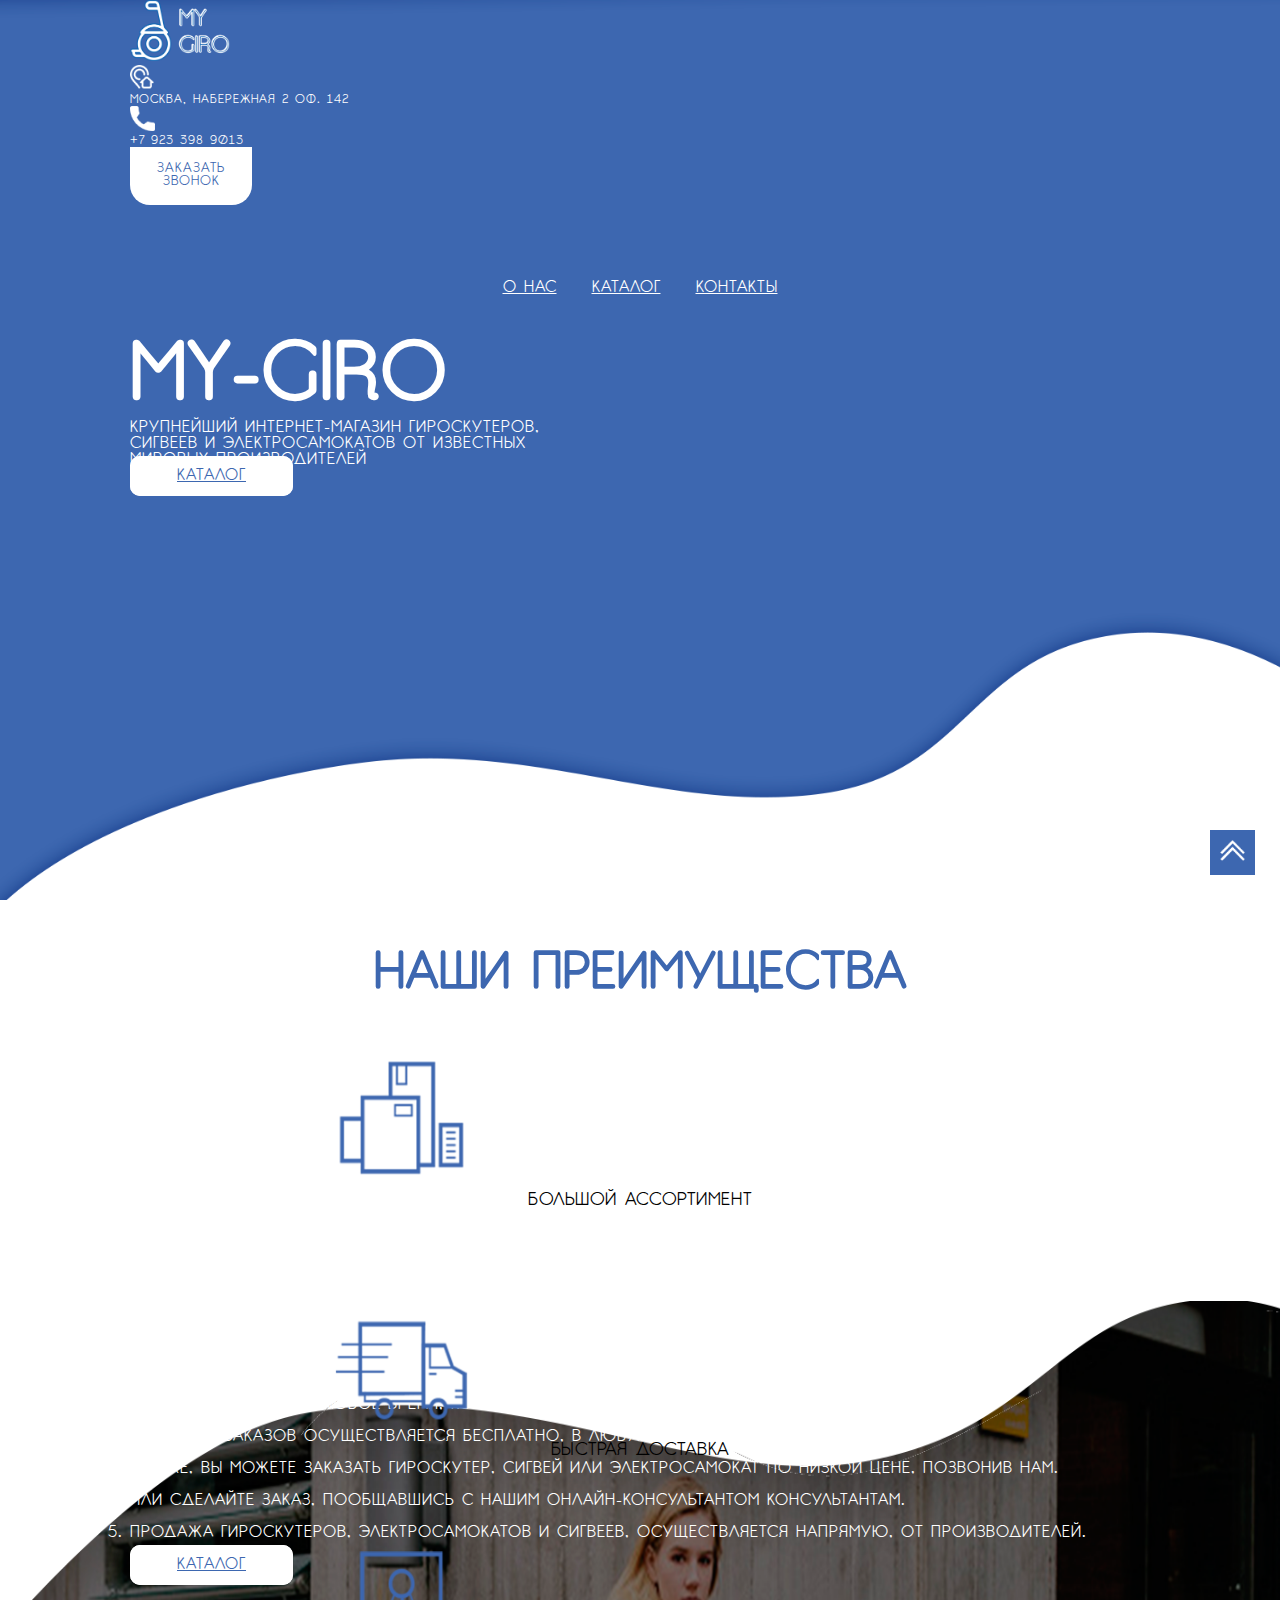
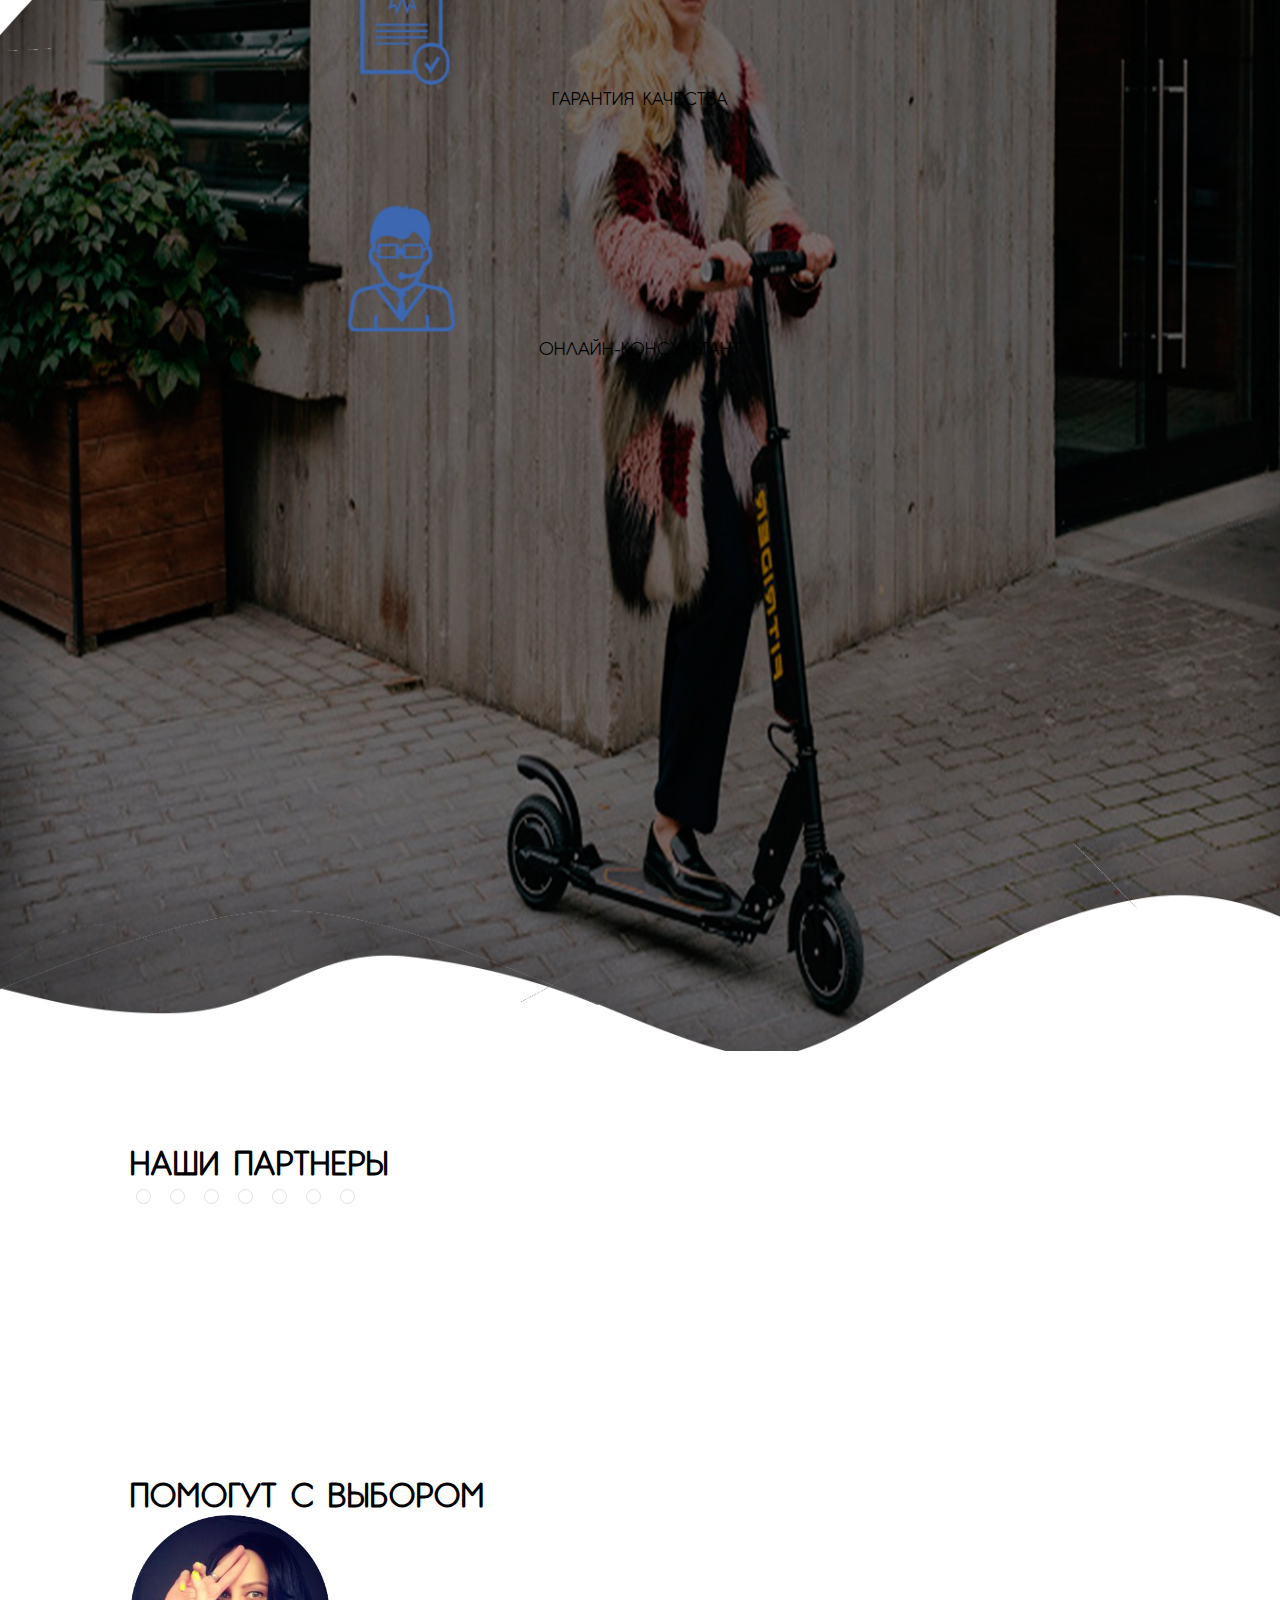
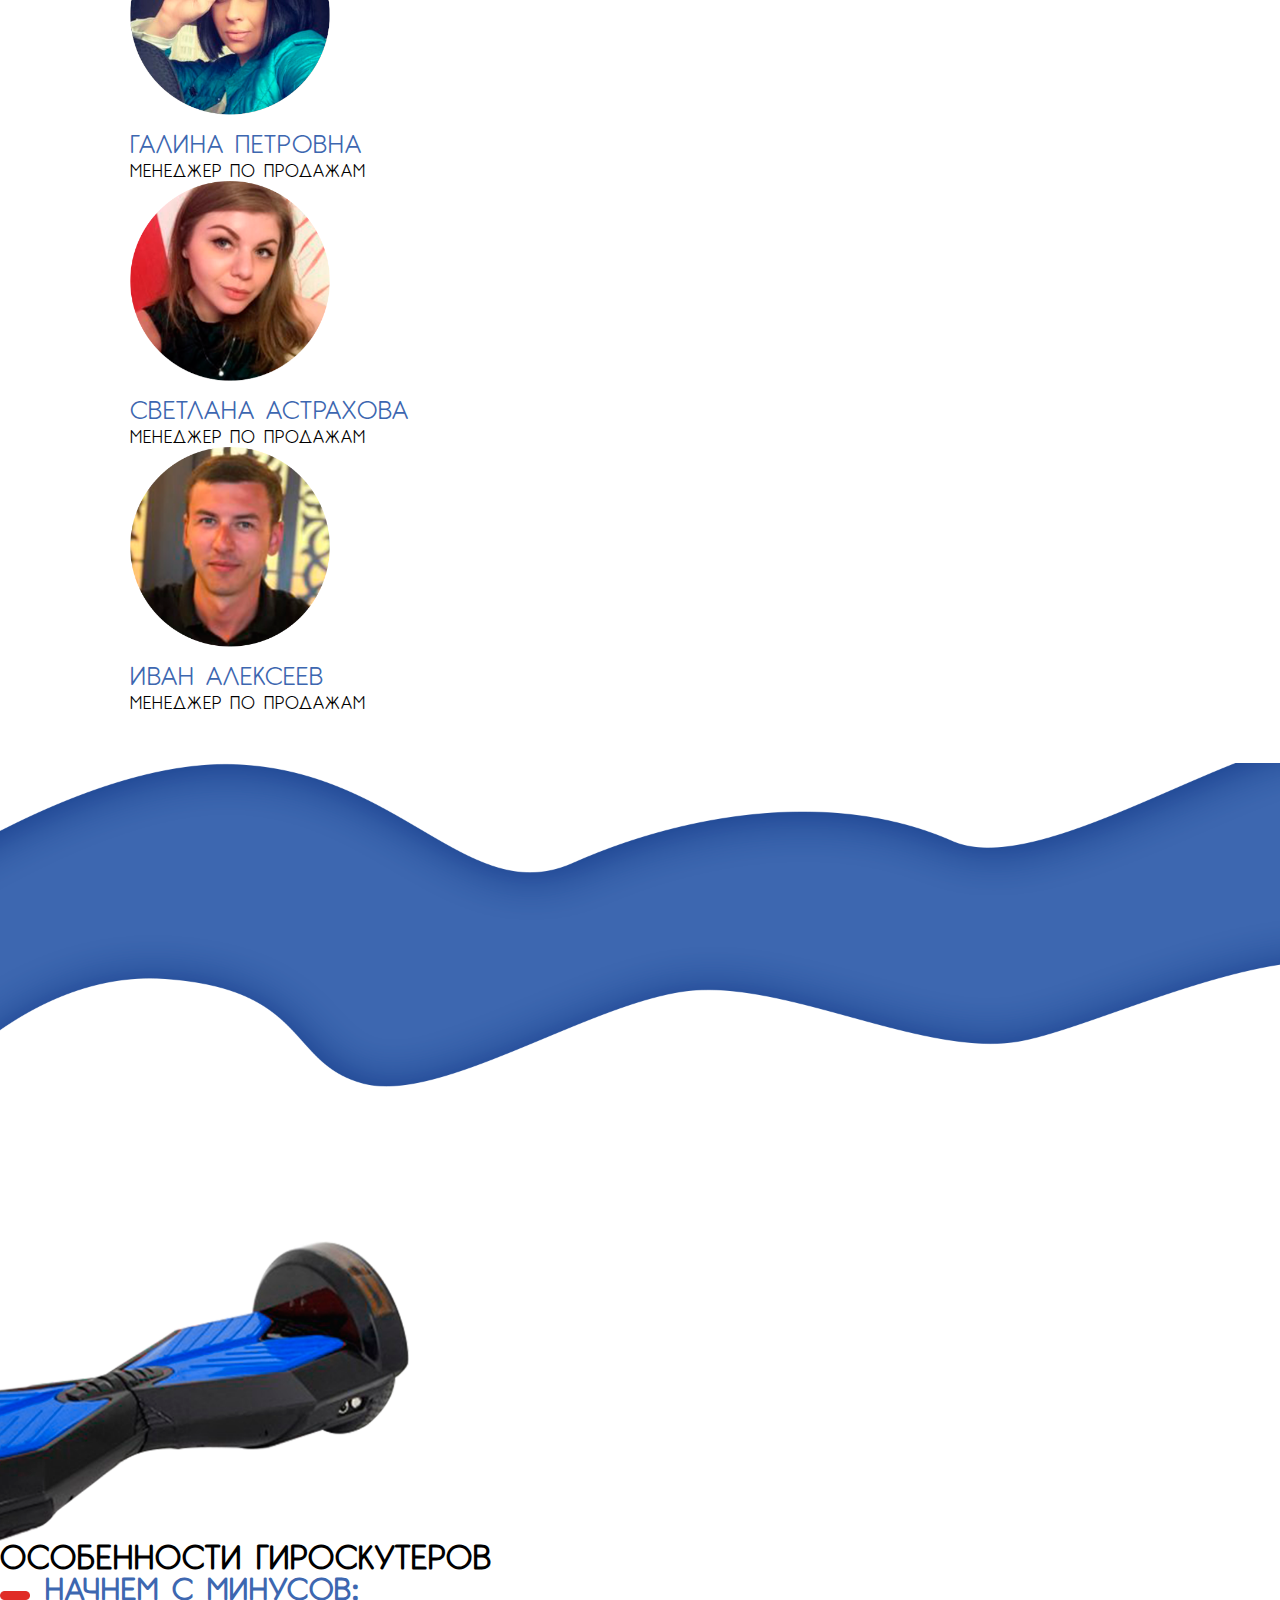
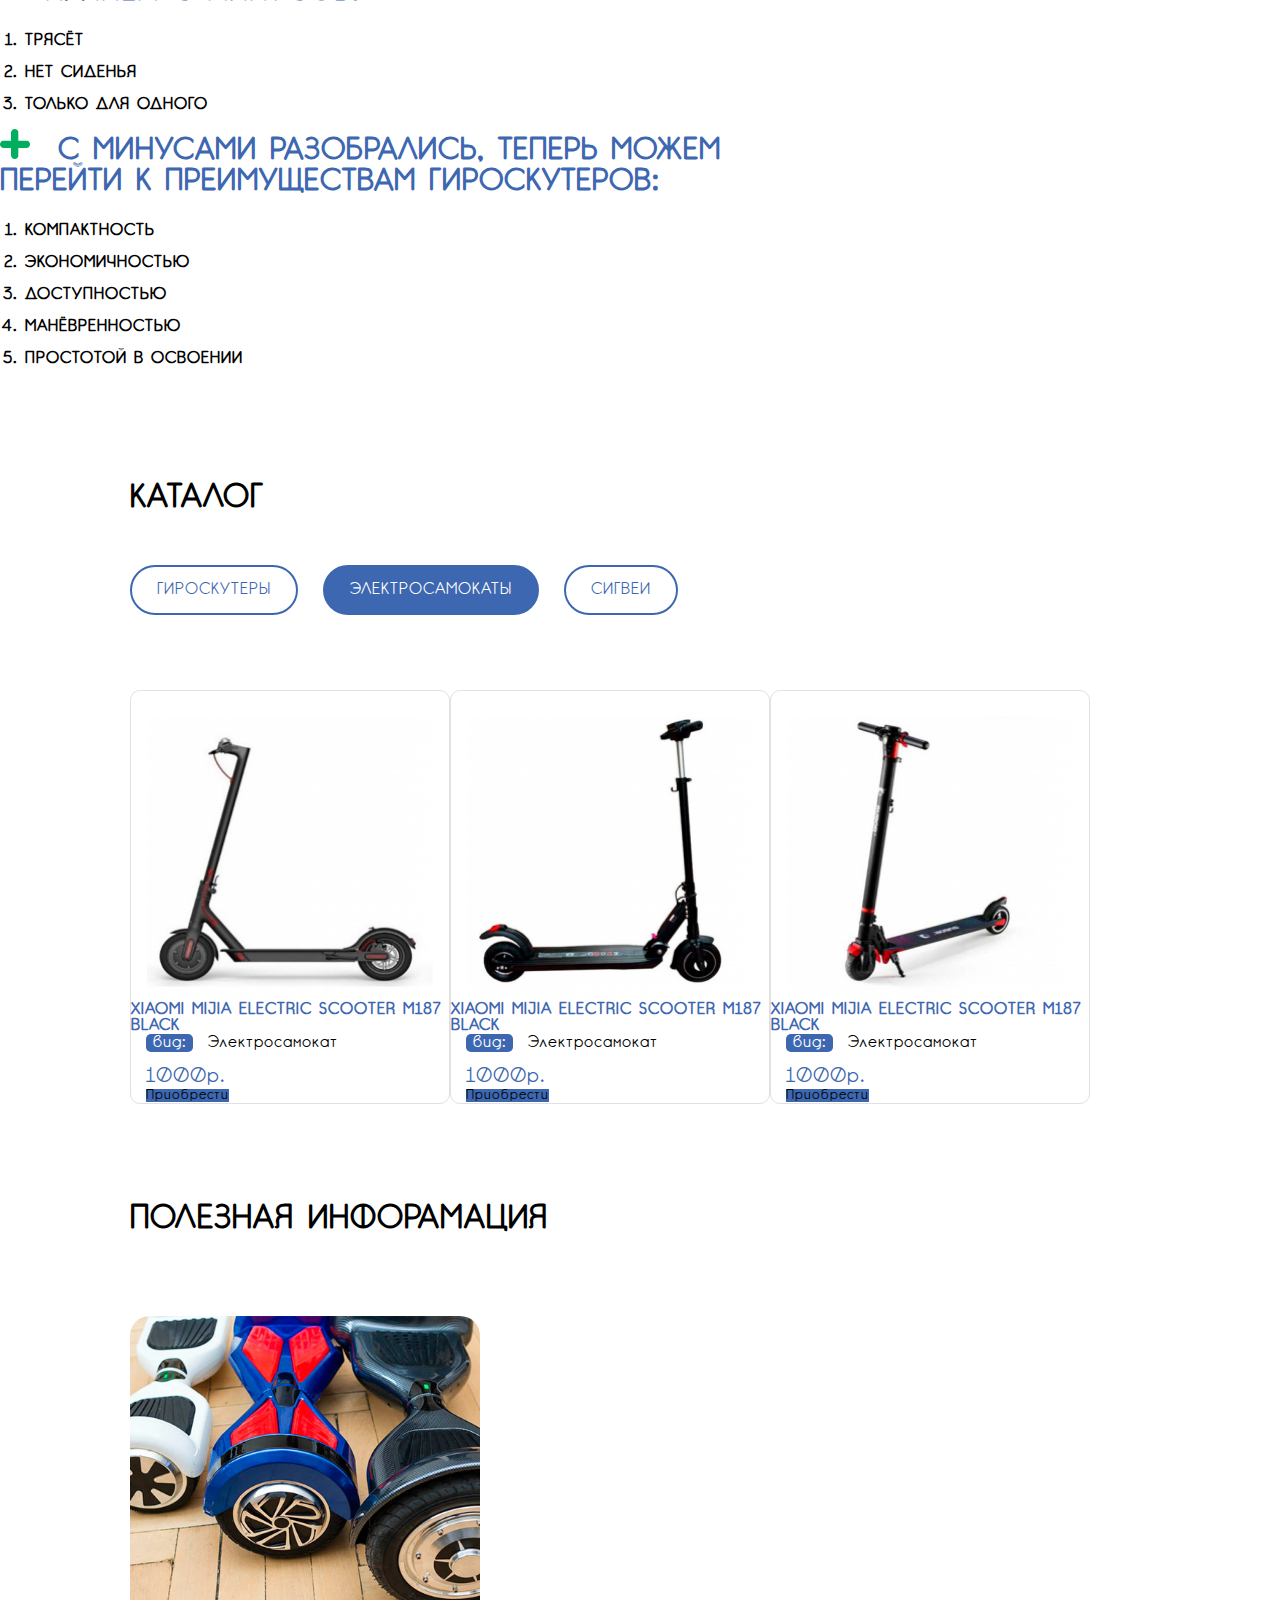
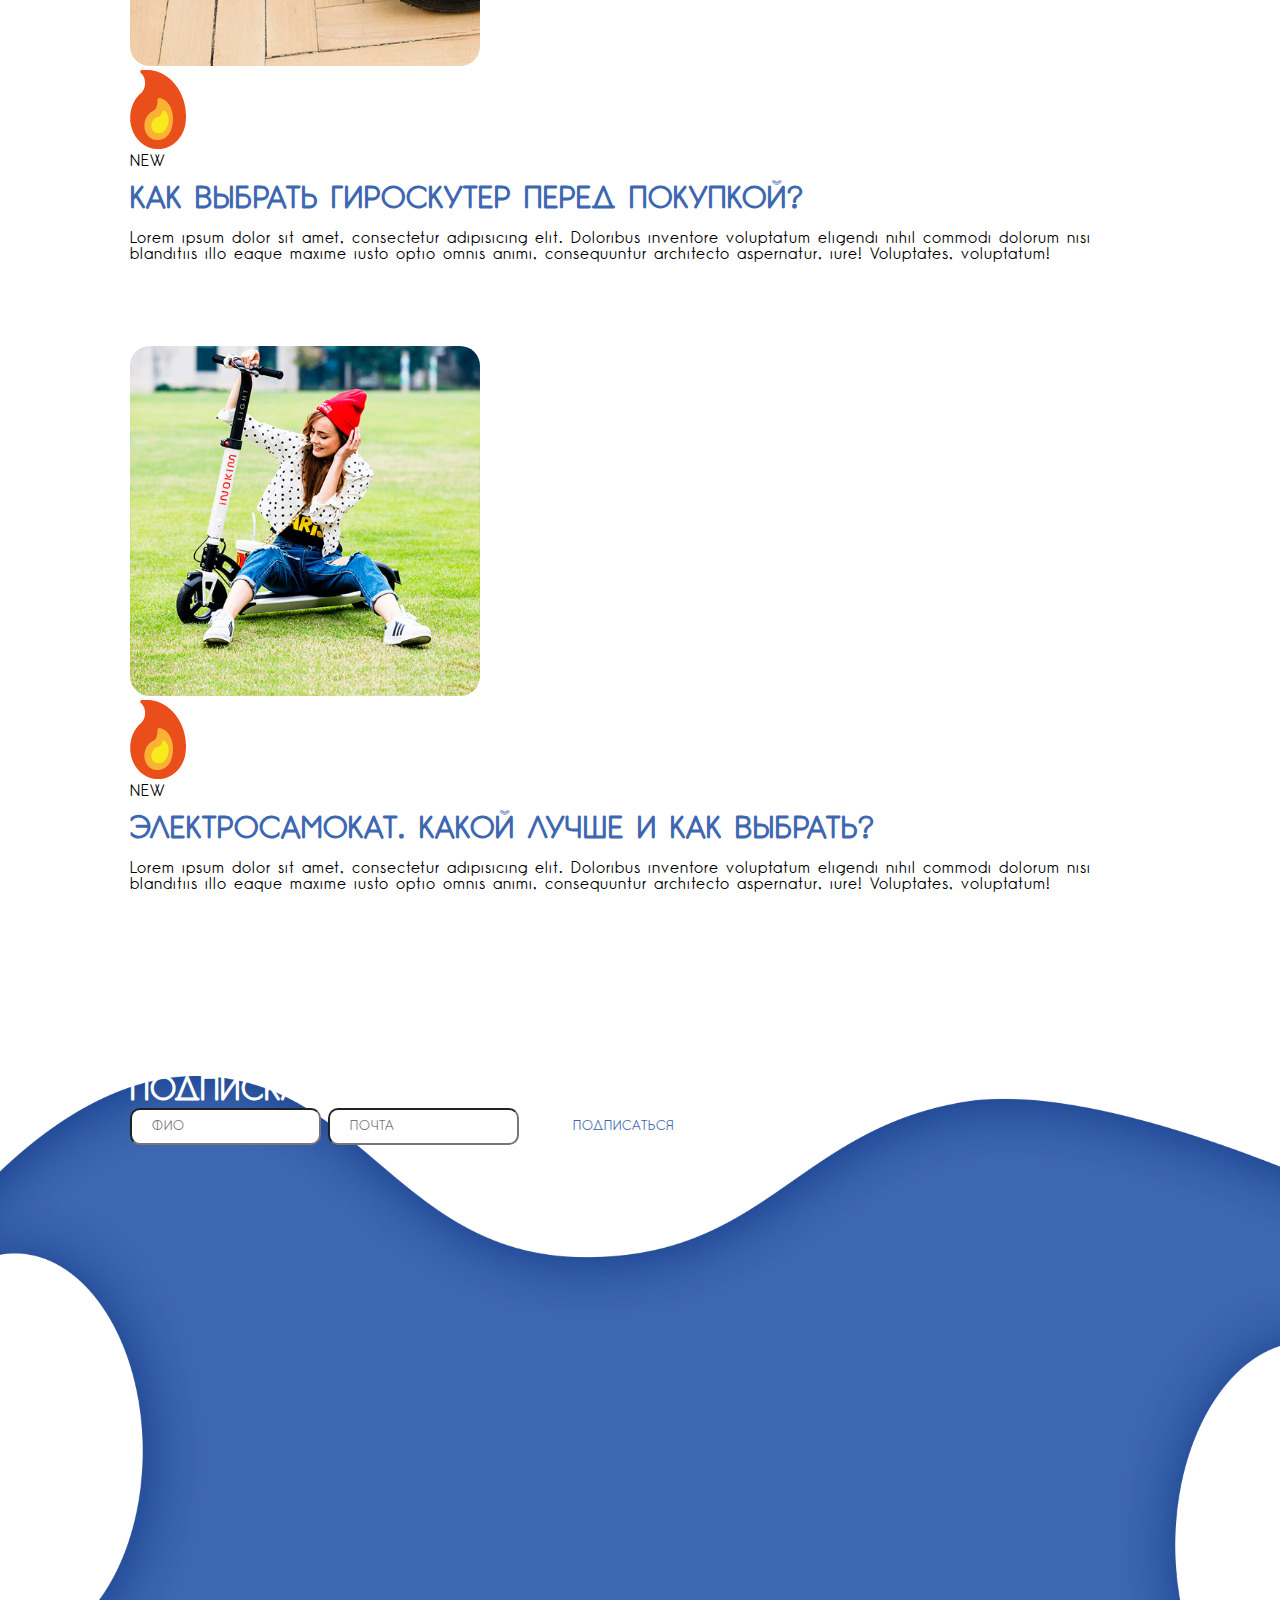
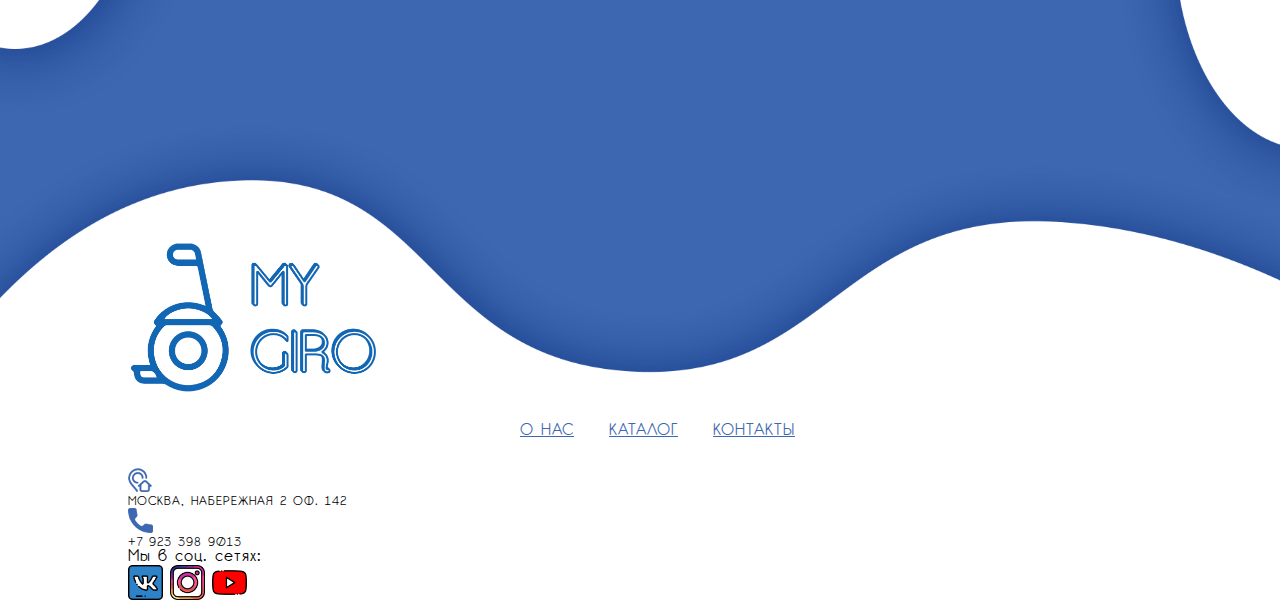
<file: MyGiro/assets/index.html>
<!DOCTYPE html> 
<html lang = "rus">
<head>
  <meta charset="UTF-8">
  <meta name  = "viewport" content="width=device-width, initial-scale=1.0">
  <meta http-equiv = "X-UA-Compatible" content="ie=edge">
  <link href="https://cdn.jsdelivr.net/npm/bootstrap@5.0.2/dist/css/bootstrap.min.css" rel="stylesheet" integrity="sha384-EVSTQN3/azprG1Anm3QDgpJLIm9Nao0Yz1ztcQTwFspd3yD65VohhpuuCOmLASjC" crossorigin="anonymous">

  <link rel="stylesheet" href="../assets/css/stylee.css">
  <title>My Giro</title>

 
</head>
<body>
  <section class="panel" id="first-page">
    <header class="d-flex justify-content-between align-items-end container">
    <div class="logo"><img src="../assets/img/logo-white.png" alt="logo"></div>  
    <div class="contact">
    <div class="item d-flex justify-content-center align-items-center mb-2">
    <img src="../assets/img/address.png" alt="address">
    <p class="text-upper">москва, набережная 2 оф. 142</p>
    </div>
    <div class="item d-flex justify-content-center align-items-center">
    <img src="../assets/img/phone.png" alt="phone">
    <p class="text-upper">+7 923 398 9013</p>
    </div>
    </div>
    <button class="btn btn-order text-upper">Заказать<br>звонок</button>
    </header>
    <div class="container d-flex flex-column align-items-center justify-content-center content" style="margin-top: 75px;">
    <ul class="nav">
    <li class="text-upper"><a href="#advantages">О нас</a></li>
    <li class="text-upper"><a href="#catalog">Каталог</a></li>
    <li class="text-upper"><a href="#sub">Контакты</a></li>
    </ul>
    <h1 class="site-name text-upper" style="margin-top: 40px;">my-giro</h1>
    <p class="text-upper text-center mt-3">Крупнейший интернет-магазин гироскутеров,<br> сигвеев и электросамокатов
    от известных<br> мировых производителей</p>
    <a class="btn btn-white-big text-upper" style="margin-top: 50px" href="#catalog">каталог</a>
    </div>
    </section> 
    <section class="panel" id="advantages">
<h1 class = "selection-title text-upper">Наши преимущества</h1>
<div class = "container content d-flex justify-content-center align-items-center mt5">
  <div class=" content w-75 d-flex justify-content-around align-items-center" style="height: 250px;" id=""advantages>
  <div class = "item">
    <img src = "../assets/img/advantages/1.png" alt="advantages">
    <p>
      БОЛЬШОЙ АССОРТИМЕНТ
    </p>
  </div>
  <div class="item">
    <img src="../assets/img/advantages/4.png" alt="advantages">
    <p>БЫСТРАЯ ДОСТАВКА</p>
  </div>
  <div class="item">
    <img src="../assets/img/advantages/3.png" alt="advantages">
    <p>ГАРАНТИЯ КАЧЕСТВА</p>
  </div>
  <div class="item">
    <img src="../assets/img/advantages/2.png" alt="advantages">
    <p>ОНЛАЙН-КОНСУЛЬТАНТ</p>
  </div>
  </div>
</div>
    </section>
    <section class="panel" id="about-us">
      <div class="container d-flex h-100 flex-column align-items-center justify-content-center">
      <h1 class="section-title text-upper" style="color: #fff;">о нас</h1>
      <p class="text-upper text-center mt-5">В нашем интернет-магазине представлен большой выбор гироскутеров, сигвеев <br>
      и электросамокатов от известных мировых производителей.<br>
      Все товары, представленные на нашем сайте, отобраны лучшими специалистами в этой области.</p>
      <ol class="text-upper mt-5">
      <li><p>Купить гироскутер, электросамокат или сигвей недорого, Вы можете в нашем
      <br>
      интернет-магазине в любое время, когда Вам удобно. </p></li><br>
      <li><p>Доставка	заказов	осуществляется	бесплатно,	в	любую	точку России.</p></li><br>
      <li><p>Так же, вы можете заказать гироскутер, сигвей или электросамокат по низкой цене, позвонив нам.</p></li><br>
      <li><p>Или	сделайте	заказ,	пообщавшись	с	нашим	онлайн-консультантом консультантам.</p></li><br>
      <li><p>Продажа гироскутеров, электросамокатов и сигвеев, осуществляется напрямую, от производителей. </p></li><br>
      </ol>
      <a class="btn btn-white-big text-upper" href="#catalog">Каталог</a>
      </div>
      </section>

      <section class="panel" id="partners">
        <h1 class="section-title text-upper">Наши партнеры</h1>
        <div class="container content d-flex flex-column align-items-center mt-5">
        <div class="content d-flex align-items-end justify-content-center" style="height: 250px; width: 500px;" id="brand-container">
        <input type="radio" name="brands-trigger" id="balance">
        <label for="balance" class="partners-label" id="balance-tab"></label>
        <div class="item" id="balance-container">
        <p class="text-upper">balance</p>
        </div>
        <input type="radio" name="brands-trigger" id="xiaomi" checked>
        <label for="xiaomi" class="partners-label" id="xiaomi-tab"></label>
        <div class="item" id="xiaomi-container">
        <p class="text-upper">xiaomi</p>
        </div>
        <input type="radio" name="brands-trigger" id="smart">
        <label for="smart" class="partners-label" id="smart-tab"></label>
        <div class="item" id="smart-container">
        <p class="text-upper">smart</p>
        </div>
        <input type="radio" name="brands-trigger" id="linbol">
        <label for="linbol" class="partners-label" id="linbol-tab"></label>
        <div class="item" id="linbol-container">
        <p class="text-upper">linbol</p>
        </div>
        <input type="radio" name="brands-trigger" id="kugoo">
        <label for="kugoo" class="partners-label" id="kugoo-tab"></label>
        <div class="item" id="kugoo-container">
        <p class="text-upper">kugoo</p>
        </div>
        <input type="radio" name="brands-trigger" id="subor">
        <label for="subor" class="partners-label" id="subor-tab"></label>
        <div class="item" id="subor-container">
        <p class="text-upper">subor</p>
        </div>
        <input type="radio" name="brands-trigger" id="airwheel">
        <label for="airwheel" class="partners-label" id="airwheel-tab"></label>
        <div class="item" id="airwheel-container">
        <p class="text-upper">airwheel</p>
        </div>
        </div>
        </div>
        </section>
      
        <section class="panel" id="consultants">
          <h1 class="section-title text-upper">помогут с выбором</h1>
          <div class="content d-flex justify-content-center flex-wrap mt-5">
          <div class="item text-upper text-center">
            <img src="../assets/img/consultants/1.png" alt="consultant">
            <p class="item-title">Галина Петровна</p>
            <p class="item-description">Менеджер по продажам</p>
          </div>
          <div class="item text-upper text-center">
            <img src="../assets/img/consultants/2.png" alt="consultant">
            <p class="item-title">Светлана Астрахова</p>
            <p class="item-description">Менеджер по продажам</p>
          </div>
          <div class="item text-upper text-center">
            <img src="../assets/img/consultants/3.png" alt="consultant">
            <p class="item-title">Иван Алексеев</p>
            <p class="item-description">Менеджер по продажам</p>
          </div>
          </div>
          </section>
          <img class="delimiter" src="../assets/img/section-delimiter.png" alt="section-delimiter">
<section id="about-segway">
<div class="content d-flex justify-content-between align-items-center">
<img class="section-image" src="../assets/img/segway.png" alt="segway">
<div class="text-upper" style="width: 60%;">
<h1 class="section-title" style="text-align: start;">особенности гироскутеров</h1>
<div class="mt-3">
<h1 class="title"><img src="../assets/img/minus.png" alt="minus">Начнем с минусов:</h1>
<ol>
<li><p>Трясёт</p></li><br>
<li><p>Нет сиденья</p></li><br>
<li><p>Только для одного</p></li><br>
</ol>
</div>
<div class="mt-3">
<h1 class="title"><img src="../assets/img/plus.png" alt="plus">
С минусами разобрались, теперь можем перейти к преимуществам гироскутеров:
</h1>
<ol>
<li><p>компактность </p></li><br>
<li><p>Экономичностью</p></li><br>
<li><p>Доступностью</p></li><br>
<li><p>Манёвренностью</p></li><br>
<li><p>Простотой в освоении</p></li><br>
</ol>
</div>
</div>
</div>
</section>
                      <section class="panel" id="catalog">
  <h1 class="section-title text-upper">каталог</h1>
  <input type="radio" id="giroscooters" name="categories" value="giroscooters">
  <input type="radio" id="electric_scooters" checked name="categories" value="electric_scooters">
  <input type="radio" id="segways" name="categories" value="segways">
  <div class="categories">
  <form id="catalog_filter">
  <ul id="categories-container">
  <li>
  <label for="giroscooters" id="giroscooters-tab" class="text-upper">Гироскутеры</label>
  </li>
  <li>
  <label	for="electric_scooters"	id="electric_scooters-tab" class="text-upper">Электросамокаты</label>
  </li>
  <li>
  <label for="segways" id="segways-tab" class="text-upper">Сигвеи</label>
  </li>
  </ul>
  </form>
  </div>
  
                  <div class="panels">
    <div	id="electric_scooters-container"	class="	justify-content-between	flex-wrap	catalog-container">
    <div class="c-card">
     
    <img src="../assets/img/catalog/electric_scooters/1.jpg" alt="card-image">
    <div class="card-body">
    <h4 class="text-upper text-center" style="color: #3d67b0;">Xiaomi Mijia Electric Scooter m187 Black</h4>
    <p class="type"><span>вид:</span>Электросамокат</p>
    <div class="price-container d-flex justify-content-between align-items-center">
    <p class="price">1000<span>р.</span></p>
    <button class="btn btn-primary">Приобрести</button>
    </div>
    </div>
    </div>  


    
      <div class="c-card">
      <img src="../assets/img/catalog/electric_scooters/2.jpg" alt="card-image">
      <div class="card-body">
      <h4 class="text-upper text-center" style="color: #3d67b0;">Xiaomi Mijia Electric Scooter m187 Black</h4>
      <p class="type"><span>вид:</span>Электросамокат</p>
      <div class="price-container d-flex justify-content-between align-items-center">
      <p class="price">1000<span>р.</span></p>
      <button class="btn btn-primary">Приобрести</button>
      </div>
      </div>
      </div>

           
      <div class="c-card">
      <img src="../assets/img/catalog/electric_scooters/3.jpg" alt="card-image">
      <div class="card-body">
      <h4 class="text-upper text-center" style="color: #3d67b0;">Xiaomi Mijia Electric Scooter m187 Black</h4>
      <p class="type"><span>вид:</span>Электросамокат</p>
      <div class="price-container d-flex justify-content-between align-items-center">
      <p class="price">1000<span>р.</span></p>
      <button class="btn btn-primary">Приобрести</button>
      </div>
      </div>
      </div>
</div>
      <div	id="giroscooters-container"	class="	justify-content-between	flex-wrap	catalog-container">
        
        <div class="c-card">
        <img src="../assets/img/catalog/giroscooters/1.jpg" alt="card-image">
        <div class="card-body">
        <h4 class="text-upper text-center" style="color: #3d67b0;">Гироскутер Smart Balance 10 Красный</h4>
        <p class="type"><span>вид:</span>Гироскутер</p>
        <div class="price-container d-flex justify-content-between align-items-center">
        <p class="price">6500<span>р.</span></p>
        <button class="btn btn-primary">Приобрести</button>
        </div>
        </div>
        </div>
        <div class="c-card">
          <img src="../assets/img/catalog/giroscooters/2.jpg" alt="card-image">
          <div class="card-body">
          <h4 class="text-upper text-center" style="color: #3d67b0;">Гироскутер Smart Balance Premium 10 Цветные Молнии</h4>
          <p class="type"><span>вид:</span>Гироскутер</p>
          <div class="price-container d-flex justify-content-between align-items-center">
          <p class="price">10 990<span>р.</span></p>
          <button class="btn btn-primary">Приобрести</button>
          </div>
          </div>
          </div>

          <div class="c-card">
            <img src="../assets/img/catalog/giroscooters/3.jpg" alt="card-image">
            <div class="card-body">
            <h4 class="text-upper text-center" style="color: #3d67b0;">Гироскутер Smart Balance SUV Чёрная Молния 10.5 Premium 10 PRO</h4>
            <p class="type"><span>вид:</span>Гироскутер</p>
            <div class="price-container d-flex justify-content-between align-items-center">
            <p class="price">8590<span>р.</span></p>
            <button class="btn btn-primary">Приобрести</button>
            </div>
            </div>
            </div>
</div>

<div	id="segways-container"	class="	justify-content-between	flex-wrap	catalog-container">
        
  <div class="c-card">
  <img src="../assets/img/catalog/segways/1.jpg" alt="card-image">
  <div class="card-body">
  <h4 class="text-upper text-center" style="color: #3d67b0;">Сигвей Xiaomi Ninebot mini Pro Black</h4>
  <p class="type"><span>вид:</span>Сигвей</p>
  <div class="price-container d-flex justify-content-between align-items-center">
  <p class="price">31 480<span>р.</span></p>
  <button class="btn btn-primary">Приобрести</button>
  </div>
  </div>
  </div>
  <div class="c-card">
    <img src="../assets/img/catalog/giroscooters/2.jpg" alt="card-image">
    <div class="card-body">
    <h4 class="text-upper text-center" style="color: #3d67b0;">Сигвей Xiaomi Ninebot mini Pro White</h4>
    <p class="type"><span>вид:</span>Сигвей</p>
    <div class="price-container d-flex justify-content-between align-items-center">
    <p class="price">31 480<span>р.</span></p>
    <button class="btn btn-primary">Приобрести</button>
    </div>
    </div>
    </div>

    <div class="c-card">
      <img src="../assets/img/catalog/giroscooters/3.jpg" alt="card-image">
      <div class="card-body">
      <h4 class="text-upper text-center" style="color: #3d67b0;">Сигвей Xiaomi Ninebot mini White</h4>
      <p class="type"><span>вид:</span>Сигвей</p>
      <div class="price-container d-flex justify-content-between align-items-center">
      <p class="price">14 790<span>р.</span></p>
      <button class="btn btn-primary">Приобрести</button>
      </div>
      </div>
      </div>
      </div>
      </div>
      </section>
       <!-- 09.03 -->
  <section class="panel" id="useful-info">
    <h1 class="section-title text-upper">Полезная инфорамация</h1>
    <div class=" d-flex justify-content-center align-items-center flex-column u-content">
      <div class="content w-75 d-flex" style="height: 70vh;">
        <div class="item d-flex justify-content-between align-items-center">
          <img class="item-img" src="../assets/img/useful_info/1.jpg" alt="image">
          <div class="p-5">
            <div class="d-flex justify-content-start">
              <div class="d-flex flex-column align-items-center">
                <img src="../assets/img/fire.png" alt="fire-icon">
                <p class="text-upper mt-3">new</p>
              </div>
            </div>
            <h1 class="title text-upper">Как выбрать гироскутер перед покупкой?</h1>
            <p>Lorem ipsum dolor sit amet, consectetur adipisicing elit.
              Doloribus inventore voluptatum eligendi nihil commodi dolorum nisi blanditiis illo eaque maxime iusto optio omnis animi, consequuntur architecto aspernatur, iure! Voluptates, voluptatum!</p>
          </div>
        </div>
      </div>
      <div class="content w-75 d-flex" style="height: 70vh;">
        <div class="item d-flex justify-content-between align-items-center flex-row-reverse">
          <img class="item-img" src="../assets/img/useful_info/2.jpg" alt="image">
          <div class="p-5">
            <div class="d-flex justify-content-start">
              <div class="d-flex flex-column align-items-center">
                <img src="../assets/img/fire.png" alt="fire-icon">
                <p class="text-upper mt-3">new</p>
              </div>

            </div>
            <h1 class="title text-upper">Электросамокат. Какой лучше и как выбрать?</h1>
            <p>Lorem ipsum dolor sit amet, consectetur adipisicing elit.
              Doloribus inventore voluptatum eligendi nihil commodi dolorum nisi blanditiis illo eaque maxime iusto optio omnis animi, consequuntur architecto aspernatur, iure! Voluptates, voluptatum!</p>
          </div>
        </div>
      </div>
    </div>
  </section>




  <!-- 17.03-->

<section class="panel" id="sub">
  <div class="container h-100 d-flex justify-content-center align-items-center flex-column">
    <h1 class="section-title text-upper" style="color: #fff">Подписка на рссылку</h1>
    <form class="w-50 mt-5 d-flex flex-column align-items-center">
      <input type="text" class="form-control" placeholder="ФИО">
      <input type="text" class="form-control mt-3" placeholder="ПОЧТА">
      <button class="btn btn-white-big text-upper mt-5">Подписаться</button> 
    </form>
  </div>
</section>

<footer class="panel">

  <div class="h-100 d-flex justify-content-between align-items-center" style="width: 80vw; margin: 0 auto;">
  <div class="footer-logo"><img src="../assets/img/logo-blue.png" alt="logo"></div>
  
  <div class="h-100 d-flex align-items-end">
  
  <ul class="nav">
  
  <li class="text-upper"><a href="#advantages">О нас</a></li>
  
  <li class="text-upper"><a href="#catalog">Каталог</a></li>
  
  <li class="text-upper"><a href="#sub">Контакты</a></li>
  
  </ul>
  
  </div>
  
  <div class="d-flex justify-content-evenly flex-column h-100">
  
  <div class="contact">
  
  <div class="item d-flex justify-content-start align-items-center mb-2">
  
  <img src="../assets/img/address-blue.png" alt="address">
  
  <p class="text-upper">москва, набережная 2 оф. 142</p>
  
  </div>
  
  <div class="item d-flex justify-content-start align-items-center">
  
  <img src="../assets/img/phone-blue.png" alt="phone">
  
  <p class="text-upper">+7 923 398 9013</p>
  
  </div>
  
  </div>
  
  <div class="social mt-1">
  
  <p>Мы в соц. сетях:</p>
  
  <div class="social-icons">
   
  <img src="../assets/img/social_icons/vk.png" alt="vk">
  
  <img src="../assets/img/social_icons/instagram.png" alt="inst">
  
  <img src="../assets/img/social_icons/youtube.png" alt="youtube">
  
  </div>
  
  </div>
  
  </div>
  
  </div>
  
  </footer>
  
  <a class="btn btn-primary btn-up" href="#first-page"><img src="../assets/img/go_up.png" alt="go up"
  ></a>
  
  
      
</div>
</body>
</html>
</file>
<file: MyGiro/assets/css/stylee.css>
@font-face {
  font-family: "GardensC";
  src: url("fonts/GardensC.otf");
}
*{
  font-family: "GardensC";
  margin: 0;
  padding: 0;
  letter-spacing:1px;
  box-sizing: border-box;

}
label{
  margin: 0 !important;
}
body{
  position: relative;
}
a{
  color:inherit;

}
a:hover{
  color: inherit;
  text-decoration: none;
}
section.panel {
  width: 100%;
  padding: 0 130px;
}
.selection-title{
  font-size: 50px;
  color: #3d67b0;
  text-align: center;
}
.text-upper{
  text-transform: uppercase;

}
.site-name{
  font-size: 80px;
}
.btn-order{
  background: #fff;
  color: #3d67b0;
  padding: 15px 25px;
  border: solid 2px #fff;
  border-top: none;
  border-radius: 0 0 20px 20px;
  transition: .5s ease-in-out;
}
.btn-order:hover{
  background: transparent;
  color: #fff;

}
.btn-white-big{
  background-color: #fff;
  color: #3d67b0;
  padding: 10px 45px;
  border: solid 2px #fff;
  border-radius: 10px;
  transition: .5s ease-in-out;
}
.btn-white-big:hover{
background-color: transparent;
color: #fff;
}
.btn-slider{
  width: 50px;
  padding : 5px;
  background: transparent;
}
.btn-slider:focus{
  box-shadow:none;
}
.delimiter{
  width:100%;
}
.btn.btn-primary{
  background: #3d67b0 !important;
  border: #3d67b0 !important;

}
.form-control{
  border-radius: 10px;
  padding: 10px 20px;
}
.justify-content-evently{
  justify-content: space-evenly;
}
.btn-up{
  position: fixed;
  right: 25px;
  bottom: 25px;
  z-index: 110;
  padding: 10px;
}
.btn-up img{
  width: 25px;
}
section#first-page{
  height: 100vh;
  color: #fff;
  background-image: url("../img/first-page-bg.png");
  background-repeat: no-repeat;
  background-size: 100% 100%;
}
section#first-page > header{
  width: 100%;
  color: #fff;

}
section#first-page .logo img{
  width: 100px;
}
section#first-page .contact > .item p{
  font-size: 12px;
}
section#first-page .contact > .item img {
  width: 25px;
  margin-right: 15px;
}
section#first-page .nav{
  list-style-type: none;
  display: flex;
  color: #fff;
  justify-content: center;
  align-items: center;

}
section#first-page .nav li{
  padding-left: 35px;
  cursor: pointer;
  display: flex;
  flex-direction: column;
}
section#first-page .nav li:first-of-type{
  padding-left: 0;
}
section#first-page .nav li::after{
  content: "";
  height: 3px;
  width: 0;
  background-color: #fff;
  transition: .5s ease-in-out;
}
section#first-page .nav li:hover::after{
  width: 50%;
}
section#advantages{
  background: transparent;
  padding-bottom: 50px;
  padding-top: 50px;
}
section#advantages .item{
  height: 100%;
  transform: scale(.6);
  transition: .5s ease-in-out;
  user-select: none;

}
section#advantages .item:hover{
  transform: scale(.8);
}
section#advantages .item img{
  height: 90%;
}
section#advantages .item p{
  font-size: 30px;
  text-align: center;
  margin-top: 5px;
}
section#about-us{
  color: #fff;
  margin-bottom: 100px;
  height: 150vh;
  background: url(../img/about-us-bg.png) center no-repeat;
  background-size: 100% 100%;
}
section#partners .item{
  font-size: 50px;
  cursor: default;
  z-index: -1;
  top: 0;
  left: 0;
  background: #fff;
  position : absolute;
  height: 100%;
  width: 100%;
  display: flex;
  align-items: center;
  transform: translateX(-100%);
  transition-duration: .4s;
  opacity: 1;
}
section#partners .item p{
  width:100%;
  font-weight: bold;
  text-align: center;
  color: #c5c5c5;
}
section#partners .item:hover{
  color: #3d67b0;
}
section#partners input[type="radio"]{
  position: absolute;
  opacity: 0;
  left: 0;
  top: 0;
}
section#partners input[type="radio"] :checked + .partners-label {
 border: solid 1px #3d67b0;
 background-color: #3d67b0;
}
section#partners input[type="radio"] :checked ~ .item {
  transform: translateX(100%);
}
section#partners input[type = "radio"] :checked + .partners-label + .item{
transform: translateX(0);
opacity: 1;
}
section#partners .partners-label{
  display: inline-block;
  width: 15px;
  height: 15px;
  border-radius: 50%;
  border: solid 1px #e0e0e0;
  cursor: pointer;
  margin: 6px !important;
  transition: .5s ease-in-out;
}
section#partners #brand-container{
  overflow: hidden;
position: relative;
}
section#consultants{
  margin-bottom: 50px;
  margin-top: 50px;
}
section#consultants .item{
  height: 100%;
  width: 50%;
}
section#consultants .item img{
  height: 200px;
}
section#consultants .item .item-title{
  color: #3d67b0;
  margin-top: 15px;
  font-size: 25px;

}
section#consultants .item .item-description{
  margin-top: 5px;
  font-size: 17px;
}
section#about-segway{
  margin-top: 150px;
  position:relative;
}
section#about-segway .section-image{
  height: 300px;

}
section#about-segway .title{
  font-size: 30px;
  color: #3d67b0;
}
section#about-segway .title img{
  margin-right: 15px;
  width: 30px;
}
section#about-segway ol{
  margin-top: 25px;
  font-weight: bold;
  margin-left: 25px;
}

/* start */


section#catalog{
  padding-top: 100px;

}
section#catalog .categories{
  width: 100%;
  margin-top: 50px;
  margin-bottom: 50px;
}
section#catalog .categories ul{
  list-style-type: none;
  display: flex;
  flex-wrap: wrap;
}
section#catalog input[type="radio"]{
  position: absolute;
  opacity: 0;
}
section#catalog #giroscooters:checked ~ .categories #giroscooters-tab, 
section#catalog #electric_scooters:checked ~ .categories #electric_scooters-tab,
section#catalog #segways:checked ~ .categories #segways-tab
{
  color: #fff;
  background: #3d67b0;
}
section#catalog #giroscooters:checked ~ .panels #giroscooters-container, 
section#catalog #electric_scooters:checked ~ .panels #electric_scooters-container,
section#catalog #segways:checked ~ .panels #segways-container
{
  display: flex;
}
section#catalog .categories li label{
  display: inline-block;
  user-select: none;
  padding: 15px 25px;
  border: solid 2px #3d67b0;
  border-radius: 30px;
  cursor: pointer;
  color: #3d67b0;
  transition: .5s ease-in-out;
}
section#catalog .categories li{
  margin-left: 25px;
}
section#catalog .categories li:first-of-type{
  margin: 0;
}
section#catalog .catalog-container{
  display: none;
}
section#catalog .catalog-container .c-card{
  width: 320px;
  border: solid 1px #e1e1e1;
  border-radius: 10px;
  display: flex;
  flex-direction: column;
  align-items: center;
  margin-top: 25px;
}
section#catalog .catalog-container .c-card img{
  width: 90%;
  margin-top: 25px;
}
section#catalog .catalog-container .c-card .type span{
  display: inline-block;
  border-radius: 5px;
  background: #3d67b0;
  color: #fff;
  padding: 1px 7px;
  margin: 0 15px;
}
section#catalog .catalog-container .c-card .price-container{
  padding: 0 15px;
  margin-top: 15px;

}

section#catalog .catalog-container .c-card .price-container .price{
  color: #3d67b0;
  font-size: 20px;
}

/* 09.03 */
section#useful-info{
  margin-top: 100px;
  margin-bottom: 100px;
}

section#useful-info .u-content{
  margin-top: 80px;
}

section#useful-info .content .item{
  width: 100%;
  height: 100%;
}
section#useful-info .content img.item-img{
  object-fit: cover;
  border-radius: 20px;
  width: 350px;
}
section#useful-info .content .item .title{
  font-size: 30px;
  color: #3d67b0;
  margin: 15px 0;
}


/*17.03 */
section#sub{
  height: 100vh;
  margin-bottom: 15vh;
  background: url("../img/sub-bg.png") center no-repeat;
  background-size: 100% 100%;
}
footer{
  height: 30vh;
  width: 100%;
  position: absolute;
  z-index: 100;
  top: calc(100% - 15vh);
  left: 0;
}
footer .nav{
  list-style-type: none;
  display: flex;
  color: #3d67b0;
  justify-content: center;
  align-items: center;
  padding: 25px;
}
footer .nav li{
  padding-left: 35px;
  cursor: pointer;
  display: flex;
  flex-direction: column;
}

footer.nav li:first-of-type{
  padding-left: 0;
}
footer .nav li:after{
  content: "";
  height: 3px;
width: 0;
background-color: #3d67b0;
transition: .5s ease-in-out;
}
footer .nav li:hover::after{
  width: 50%;
}
footer .footer-logo img{
  width: 250px;
}
footer .contact > .item p{
  font-size: 12px;
}

footer .contact > .item img{
  width: 25px;
  margin-right: 15px;
}
footer .social-icons img{
  width: 35px;
  cursor: pointer;
}
</file>
